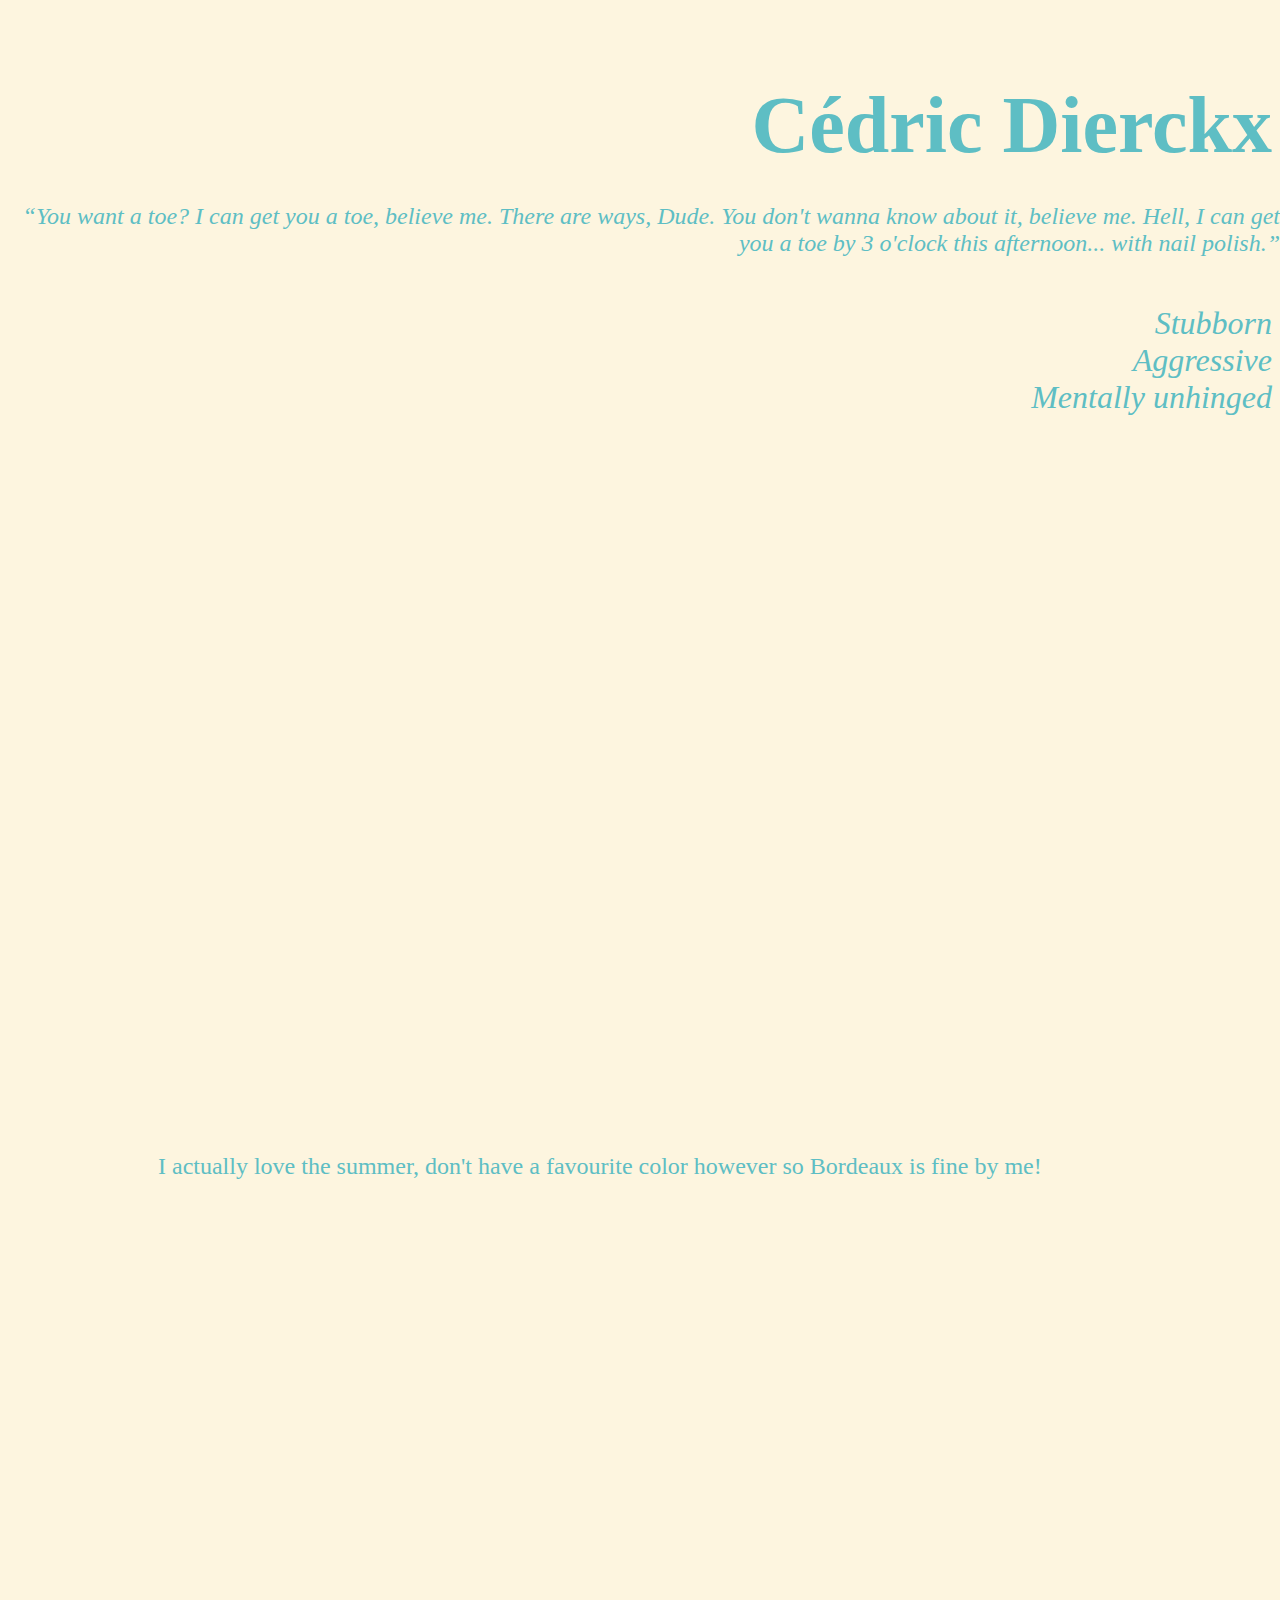
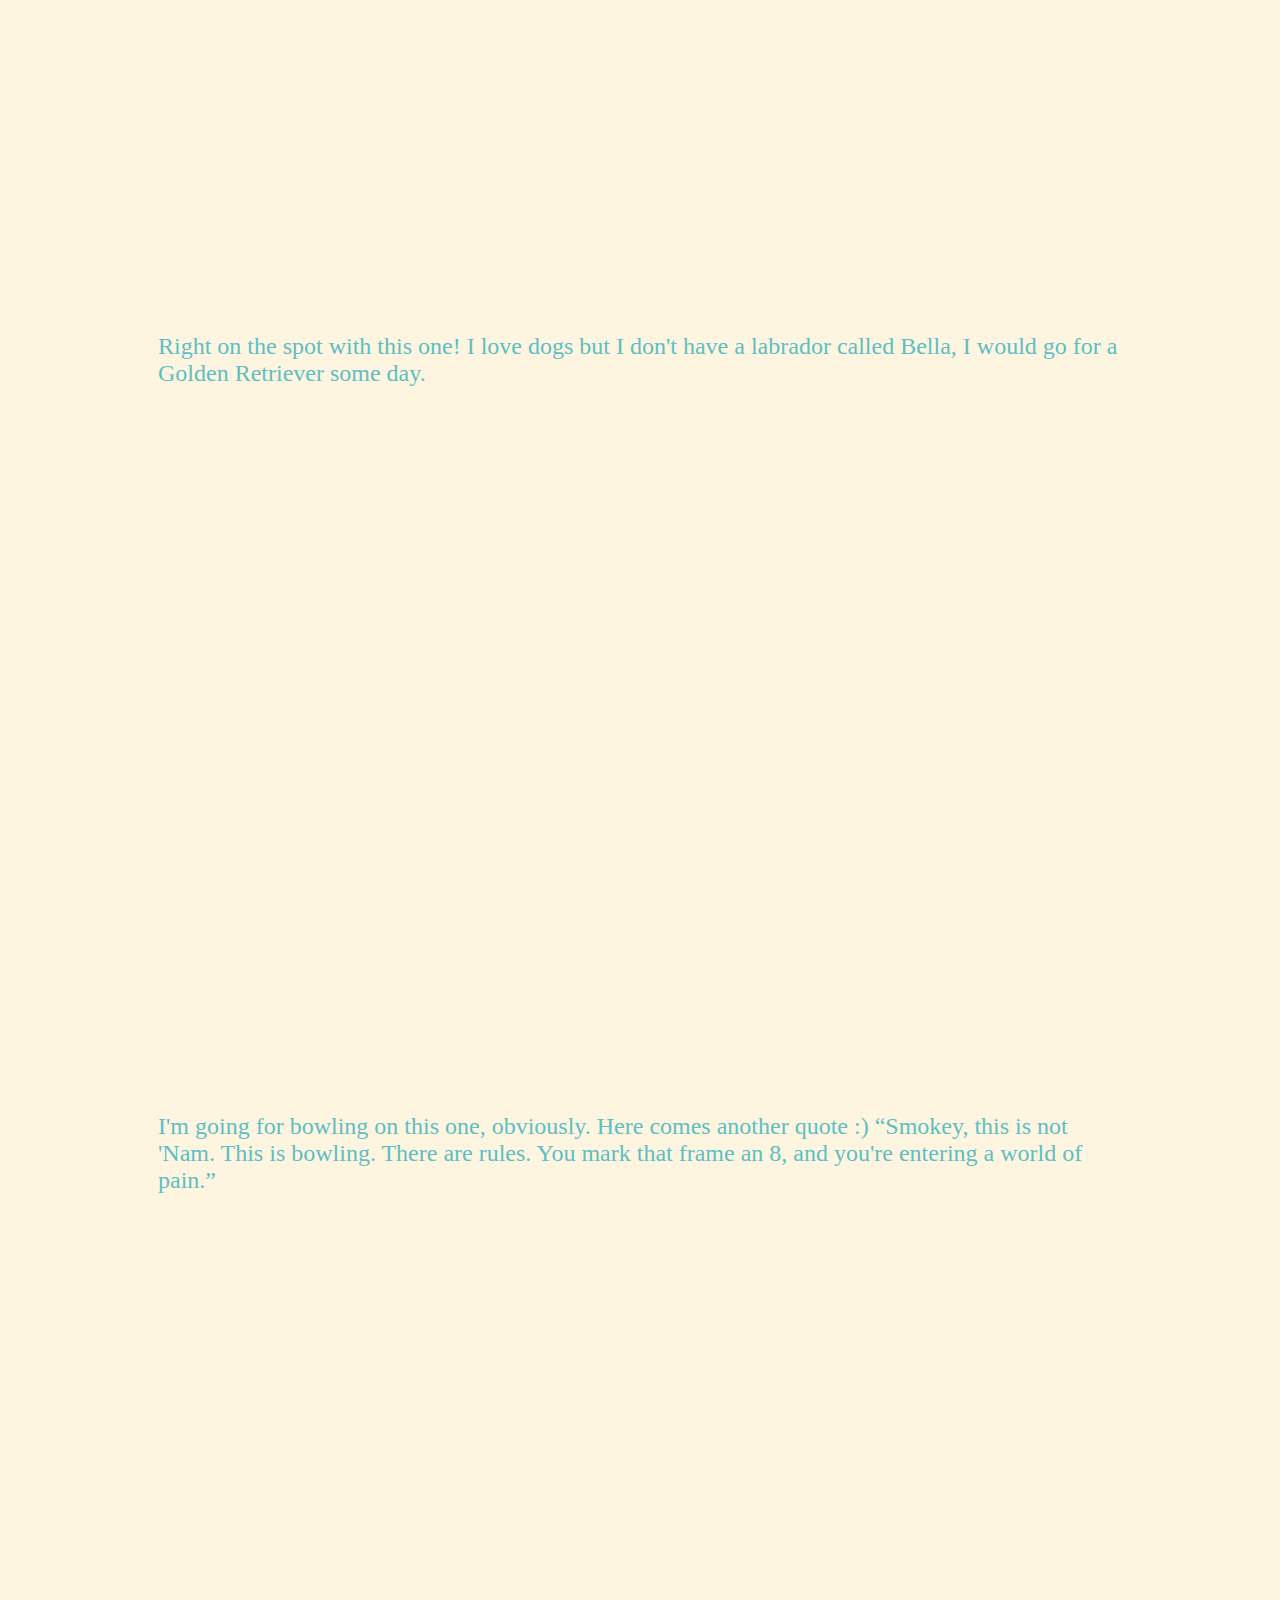
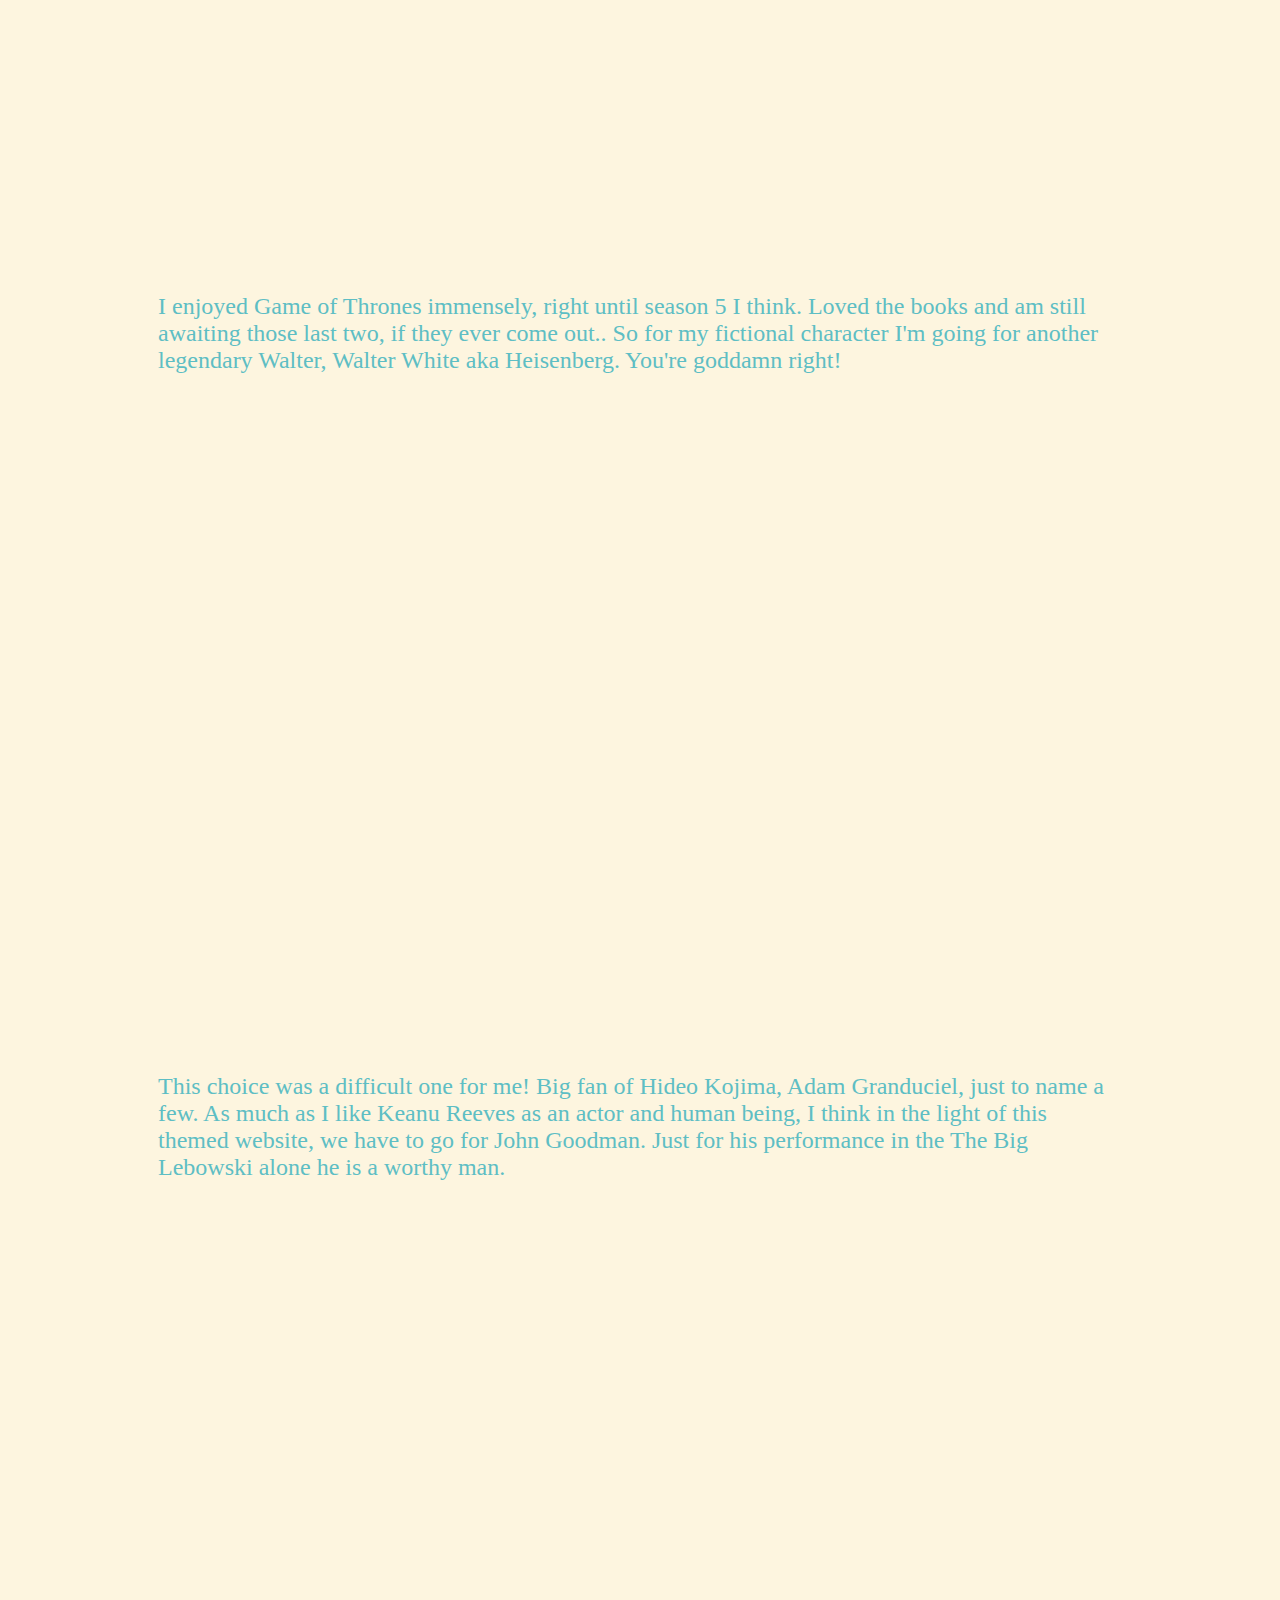
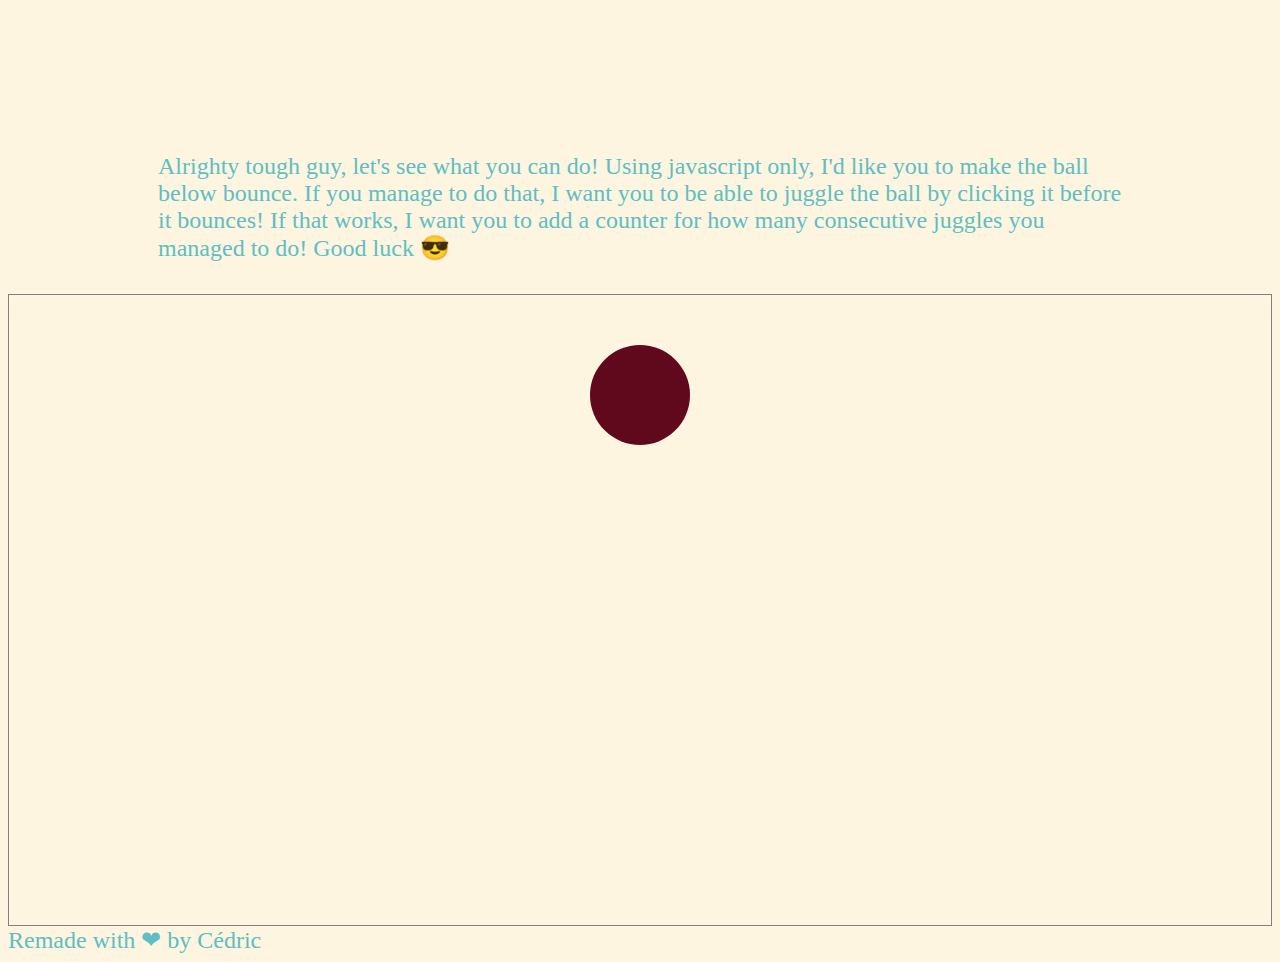
<file: index.html>
<!DOCTYPE html>
<html lang="en">
<head>
    <meta charset="UTF-8">
    <title>Cédric Dierckx</title>
    <link rel="icon" type="image/x-icon" href="favicon.ico">
    <link href="https://cdn.jsdelivr.net/npm/bootstrap@5.2.0-beta1/dist/css/bootstrap.min.css" rel="stylesheet" integrity="sha384-0evHe/X+R7YkIZDRvuzKMRqM+OrBnVFBL6DOitfPri4tjfHxaWutUpFmBp4vmVor" crossorigin="anonymous">
    <link rel="stylesheet" href="styles/style.css">
</head>
<body>

<header class="container">
    <h1>Cédric Dierckx</h1>
    <q>I love Comic Sans!</q>
    <div class="row yikes fullHeight lolImCheatingSoHard">
        <div class="col-md-8 iDontLikeFlex">
            <p class="words">Brave<br>Bold<br>Belgian</p>

        </div>
        <div class="col-md-4 cedric backgroundImage"></div>
    </div>
</header>
<section class="container main">
    <div class="row colour fullHeight">
        <div class="col-lg-4 picture bordeaux"></div>
        <div class="col-lg-8">
            <p class="description" id="colourDescription">
                I've never been the summer type of guy, much preferring autumn instead! I love it when the leaves start dropping and the colours changing. That's why my favourite colour is bordeaux!
            </p>
        </div>
    </div>
    <div class="row animal fullHeight">
        <div class="col-lg-8">
            <p class="description" id="animalDescription">
                For me, my favourite animal is a tough choice. I've always found eagles amazing creatures, but since I own a beautiful labrador called Bella, I'd have to say my favourite animal is a Labrador!
            </p>
        </div>
        <div class="col-lg-4 picture animalPic backgroundImage"></div>
    </div>
    <div class="row sport fullHeight">
        <div class="col-lg-4 picture hockey backgroundImage"></div>
        <div class="col-lg-8">
            <p class="description" id="sportDescription">
                I'm not a typical wuss soccer player, I like to play rough! That's why my favourite sport is ice hockey! The cooler temperature helps me to not sweat too much lol!
            </p>
        </div>
    </div>
    <div class="row character fullHeight">
        <div class="col-lg-8">
            <p class="description" id="characterDescription">
                As a big game of thrones fan, it's pretty easy for me to say my favourite character is none other than the great Khal Drogo! What a badass!
            </p>
        </div>
        <div class="col-lg-4 topPosition picture khal backgroundImage"></div>
    </div>
    <div class="row celebrity fullHeight">
        <div class="col-lg-4 topPosition picture keanu backgroundImage"></div>
        <div class="col-lg-8">
            <p class="description" id="celebrityDescription">
                I know I'm a bit of a normie on this one, but come on! Who doesn't like Keanu Reeves??? He's such a sweetheart AND a good actor!
            </p>
        </div>
    </div>
</section>
<section class="challenge container">
    <div class="row">
        <p class="col-md-12 challengeText">Alrighty tough guy, let's see what you can do! Using javascript only, I'd like you to make the ball below bounce. If you manage to do that, I want you to be able to juggle the ball by clicking it before it bounces! If that works, I want you to add a counter for how many consecutive juggles you managed to do! Good luck 😎</p>
        <div class="challengeContainer col-md-12">
            <div id="ball"></div>
        </div>
    </div>


   

</section>
<footer class="text-center text-lg-start">
    <div class="text-center p-3">
        Made with ❤ by couch Tim
    </div>
</footer>
<script src="https://cdn.jsdelivr.net/npm/bootstrap@5.2.0-beta1/dist/js/bootstrap.bundle.min.js" integrity="sha384-pprn3073KE6tl6bjs2QrFaJGz5/SUsLqktiwsUTF55Jfv3qYSDhgCecCxMW52nD2" crossorigin="anonymous"></script>
<script src="script.js"></script>
</body>
</html>
</file>
<file: styles/style.css>
body{
    overflow-x: hidden;
    font-size: 1.5rem;
    /* lol get pranked */
    font-family: "Comic Sans MS";
    background: #FDF5DF;
    color: #5EBEC4;
}

q{
    text-align: right;
    font-style: italic;
    display: block;
    margin-bottom: 1rem;
    margin-right: -8px;
}

.iDontLikeFlex{
    display: flex;
    justify-content: right;
    align-items: center;
}

.words{
    font-size: 2rem;
    font-style: italic;
    text-align: right;
}

h1{
    margin-top: 5rem;
    margin-bottom: 2rem;
    text-align: right;
    font-size: 5rem;
}

.bordeaux{
    background: #61091C;
}

.animalPic{
    background: url("https://www.beeztees.nl/wp-content/uploads/2014/10/labrador-shutterstock_130766411.jpg");
}

.hockey{
    background: url('https://www.liveabout.com/thmb/Mqsb5W_9rbBP96TJseMtO0Eo5SE=/3001x1688/smart/filters:no_upscale()/GettyImages-849841322-9921727d388148d1a8c1dc9146a1aa9f.jpg');
}

.khal{
    background: url('https://resize-elle.ladmedia.fr/rcrop/638,,forcex/img/var/plain_site/storage/images/loisirs/sorties/dossiers/game-of-thrones-90-s-ou-simpsons-comment-les-preferez-vous/khal-drogo/40284807-1-fre-FR/Khal-Drogo.jpg');
}

.keanu{
    background: url('https://i.guim.co.uk/img/media/d080da48fee755dd1d201685c07694e8b3cd189c/0_268_2800_3395/master/2800.jpg?width=465&quality=45&auto=format&fit=max&dpr=2&s=f7a0a730470e1e3893398099f5702efb');
}

.cedric{
    background: url("../img/profilePic.jpg");
    background-position: right!important;
}

.backgroundImage{
    background-size: auto 100%;
    background-repeat: no-repeat;
    background-position: center;
}

.fullHeight{
    height: 60vh;
    margin-bottom: 15rem;
    min-height: 300px;
}

.challengeContainer{
    border: 1px solid grey;
    height: 70vh;
}

#ball{
    background: #61091C;
    width: 100px;
    height: 100px;
    margin-left: calc(50% - 50px);
    margin-top: 50px;
    border-radius: 50%;
}

.description{
    padding: 100px 150px;
}

@media only screen and (max-width: 1200px) {
    .cedric {
        background-position: center!important;
    }
}

@media only screen and (max-width: 768px) {
    .cedric {
        min-height: 500px;
        margin-top: 2rem;
    }

    .yikes{
        margin-bottom: 300px!important;
    }
}

@media only screen and (max-width: 600px) {
    body{
        padding: 0 5px;
    }
}

@media only screen and (max-width: 992px) {
    .picture{
        min-height: 300px;
        background-size: 100% auto;
        margin-bottom: 2rem;
    }

    .fullHeight{
        margin-bottom: 7rem;
        height: 100vh!important;
    }

    .lolImCheatingSoHard{
        height: 60vh!important;
    }

    .topPosition{
        background-position: top;
    }

    .description, .challengeText{
        padding: 0!important;
    }
}

.challengeText{
    padding: 0 150px;
    margin-bottom: 2rem;
}
</file>
